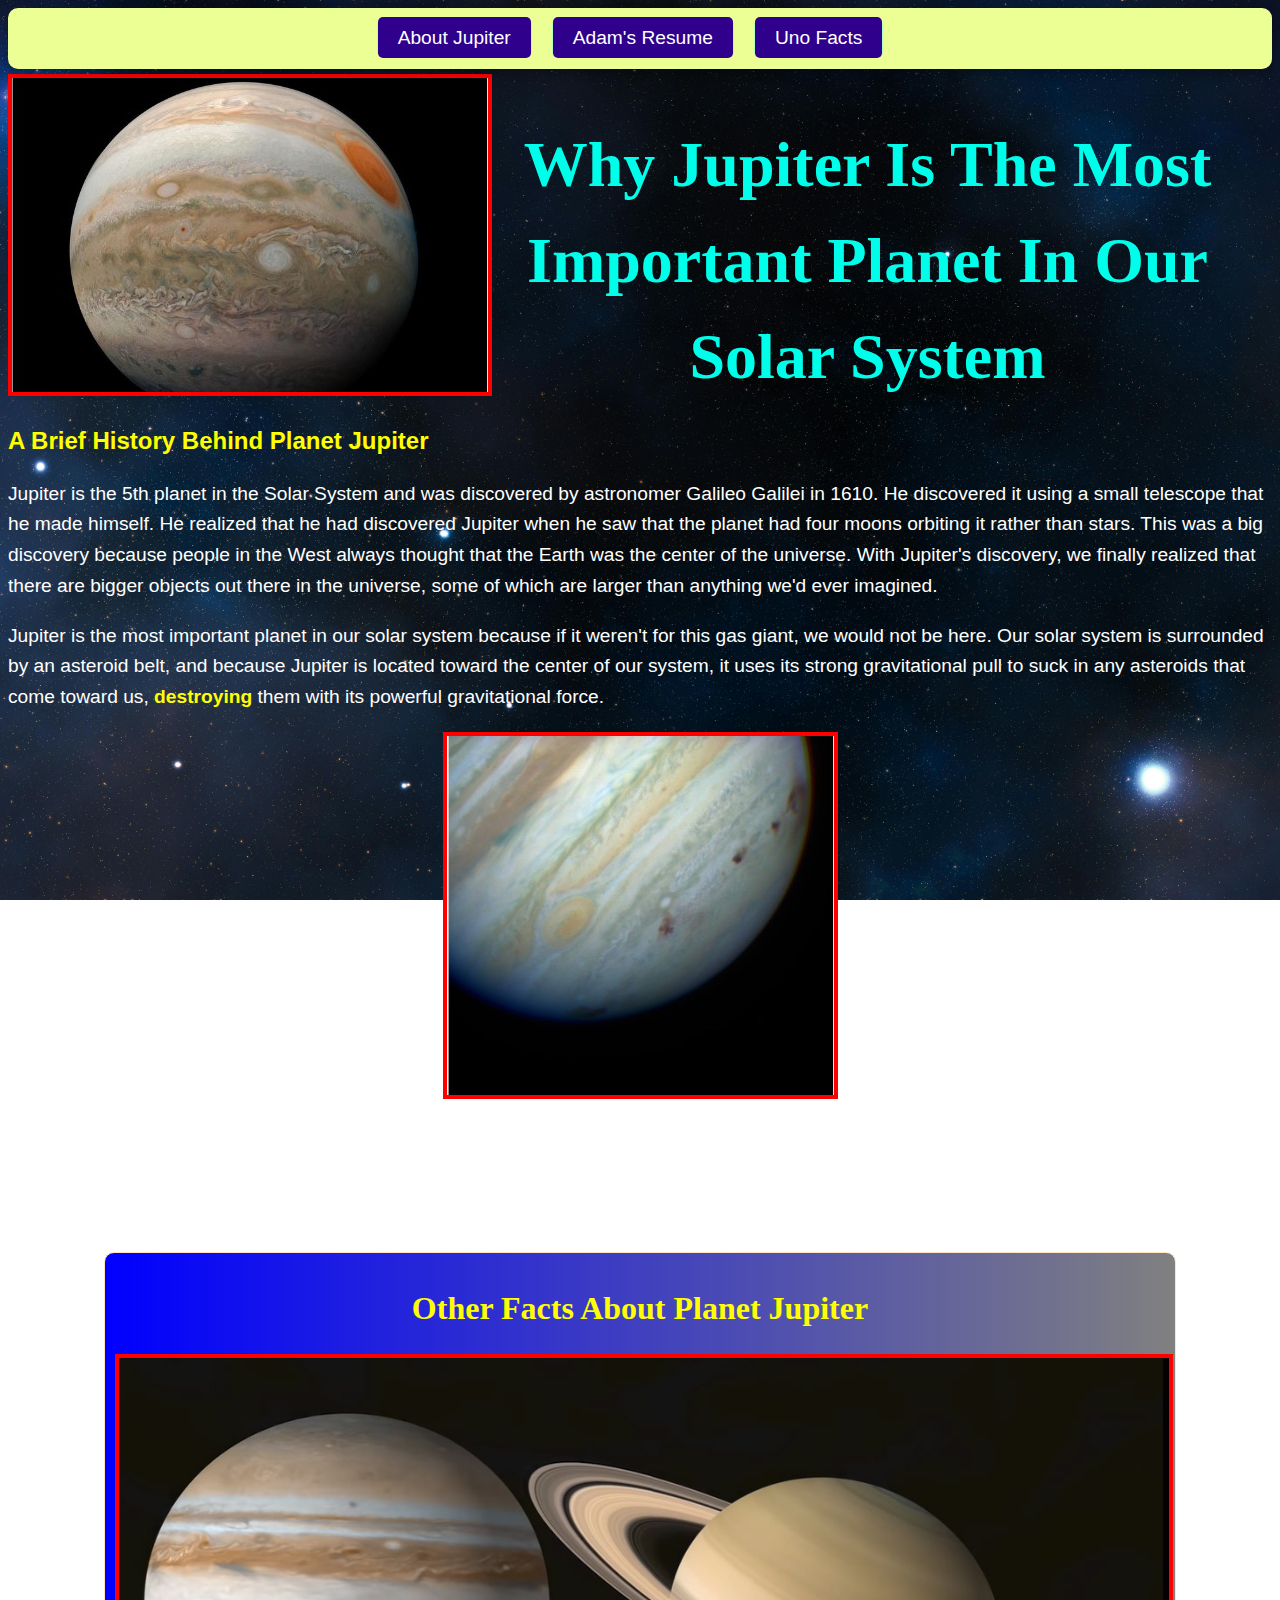
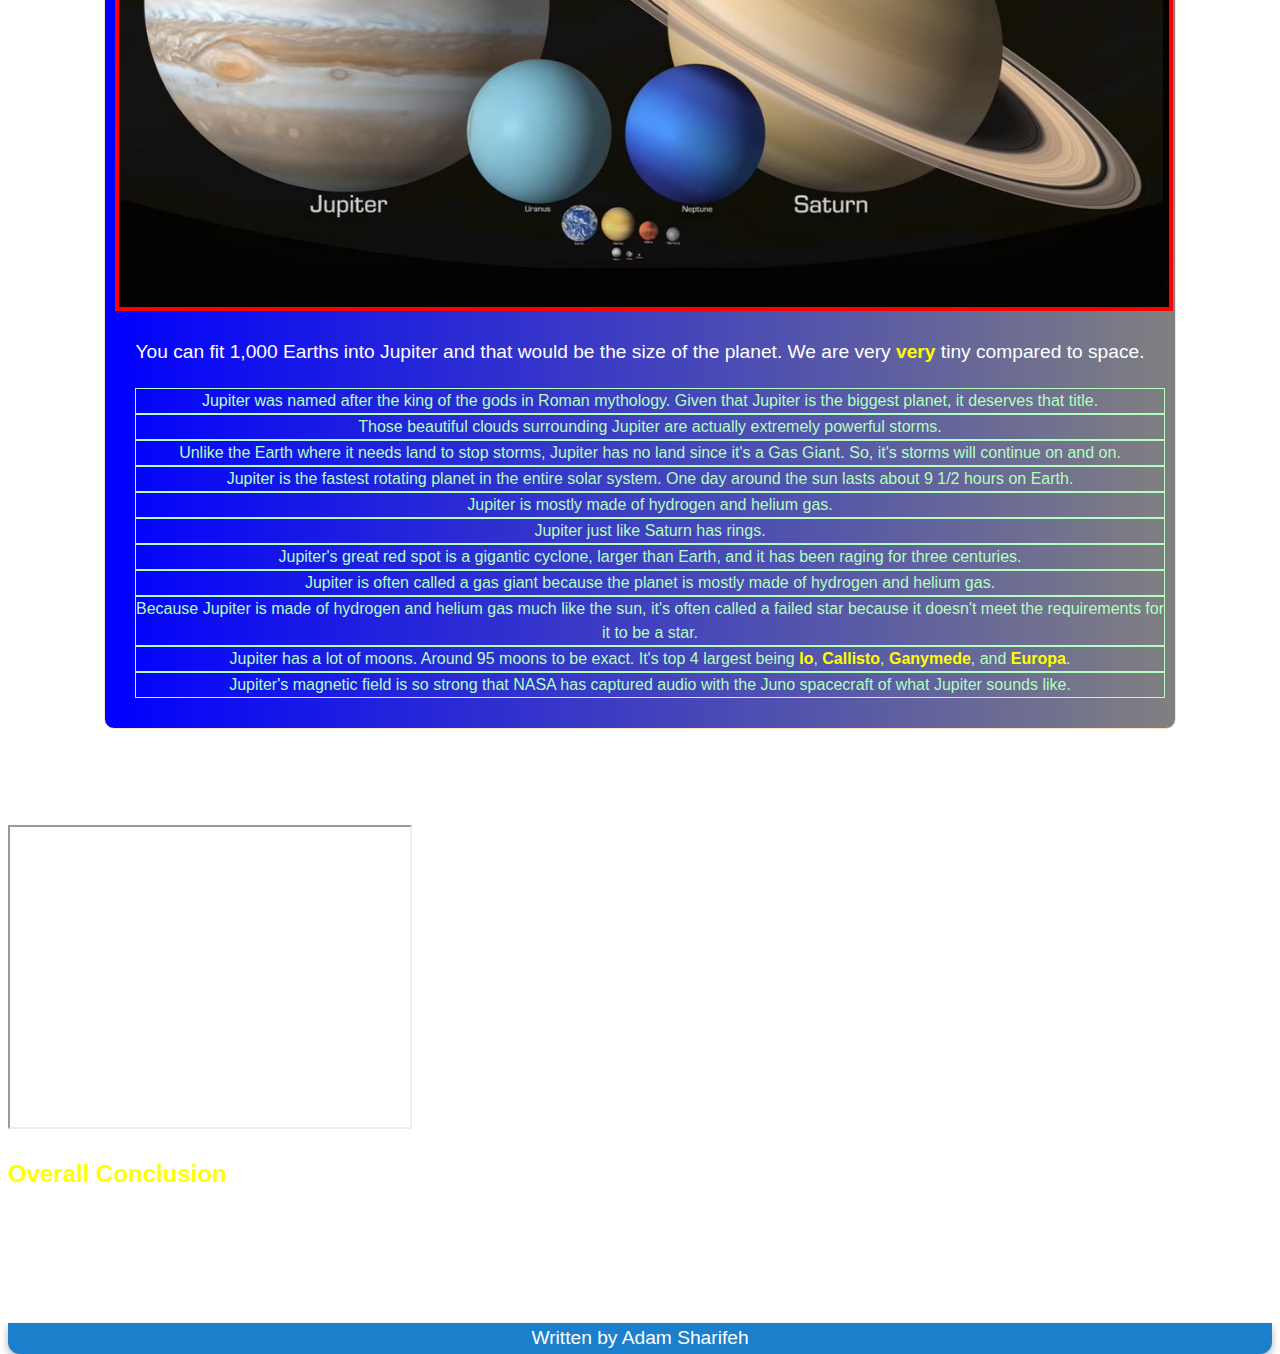
<file: index.html>
<!DOCTYPE html>
<html lang="en">
<head>
  <meta charset="utf-8">
  <title>My Websites</title>
  <link rel="stylesheet" href="css/reset.css">
  <link rel="stylesheet" href="css/style.css">
</head>
<body class='jupiter2'>
  <header id="main-header">
    <div class="nav-container">
      <nav class="navigation">
        <ul>
          <li><a href="index.html">About Jupiter</a></li>
          <li><a href="resume.html">Adam's Resume</a></li>
          <li><a href="uno2.html">Uno Facts</a></li>
        </ul>
      </nav>
    </div>
  </header>
  <div class="content-wrapper">
  <header id="header">
    <a id="image1" href="https://adam893-o.github.io/Project-two/"> 
  </a>
  </header> 
  </div> 
  <header class="header">
  <div class="header">
  <h1 class="page-title">Why Jupiter Is The Most Important Planet In Our Solar System</h1>
  </div>
  </header>
    <img src="media/image1.jpg" alt="A stunning look up cloase at Jupiter and seeing the great red spot" >
      <h3>A Brief History Behind Planet Jupiter</h3>
      <p>Jupiter is the 5th planet in the Solar System and was discovered by astronomer Galileo Galilei in 1610. He discovered it using a small telescope that he made himself. He realized that he had discovered Jupiter when he saw that the planet had four moons orbiting it rather than stars. This was a big discovery because people in the West always thought that the Earth was the center of the universe. With Jupiter's discovery, we finally realized that there are bigger objects out there in the universe, some of which are larger than anything we'd ever imagined.</p> 
      <p>Jupiter is the most important planet in our solar system because if it weren't for this gas giant, we would not be here. Our solar system is surrounded by an asteroid belt, and because Jupiter is located toward the center of our system, it uses its strong gravitational pull to suck in any asteroids that come toward us, <strong>destroying</strong> them with its powerful gravitational force.</p>
    <div id="img2">
      <img src="media/image2.jpg" alt="A closer look at the mark Jupiter took while destroying all those asteroids.">
    </div> 
      <p>Above shows an image of the marks that Jupiter recieved while destroying tons of asteroids over the many years.</p>
    <section>  
      <h2>Other Facts About Planet Jupiter</h2>
        <img src="media/image3.jpg" alt="An accurate picture to show exactly how big Jupiter is compared to other planets in out solar system">
        <p>You can fit 1,000 Earths into Jupiter and that would be the size of the planet. We are very <strong>very</strong> tiny compared to space.</p> 
    <ul>
      <li>Jupiter was named after the king of the gods in Roman mythology. Given that Jupiter is the biggest planet, it deserves that title.</li>
      <li>Those beautiful clouds surrounding Jupiter are actually extremely powerful storms.</li>
      <li>Unlike the Earth where it needs land to stop storms, Jupiter has no land since it's a Gas Giant. So, it's storms will continue on and on.</li>
      <li>Jupiter is the fastest rotating planet in the entire solar system. One day around the sun lasts about 9 1/2 hours on Earth.</li>
      <li>Jupiter is mostly made of hydrogen and helium gas.</li>
      <li>Jupiter just like Saturn has rings.</li>
      <li>Jupiter's great red spot is a gigantic cyclone, larger than Earth, and it has been raging for three centuries.</li>
      <li>Jupiter is often called a gas giant because the planet is mostly made of hydrogen and helium gas.</li>
      <li>Because Jupiter is made of hydrogen and helium gas much like the sun, it's often called a failed star because it doesn't meet the requirements for it to be a star.</li>
      <li>Jupiter has a lot of moons. Around 95 moons to be exact. It's top 4 largest being <strong>Io</strong>, <strong>Callisto</strong>, <strong>Ganymede</strong>, and <strong>Europa</strong>.</li> 
      <li>Jupiter's magnetic field is so strong that NASA has captured audio with the Juno spacecraft of what Jupiter sounds like.</li>
    </ul>
    </section>
    <iframe width="400" height="300" src="https://www.youtube.com/embed/e3fqE01YYWs?si=7IFdZLB1Tiov8kD7" title="YouTube video player" allow="accelerometer; autoplay; clipboard-write; encrypted-media; gyroscope; picture-in-picture; web-share" referrerpolicy="strict-origin-when-cross-origin" allowfullscreen></iframe>
    <h3>Overall Conclusion</h3>
    <p>While we may never be able to see what's inside Jupiter due to the planet's immense power, we can still study and admire it for protecting us for so many years. However, not everything last forever as studies from NASA have shown that the planet is shrinking. So many mysteries are yet to be discovered about this mysterious planet, and we continue to explore what this fascinating planet has in store for us.</p>
    <footer>
      <p>Written by Adam Sharifeh</p>
    </footer>
</body>
</html>
</file>
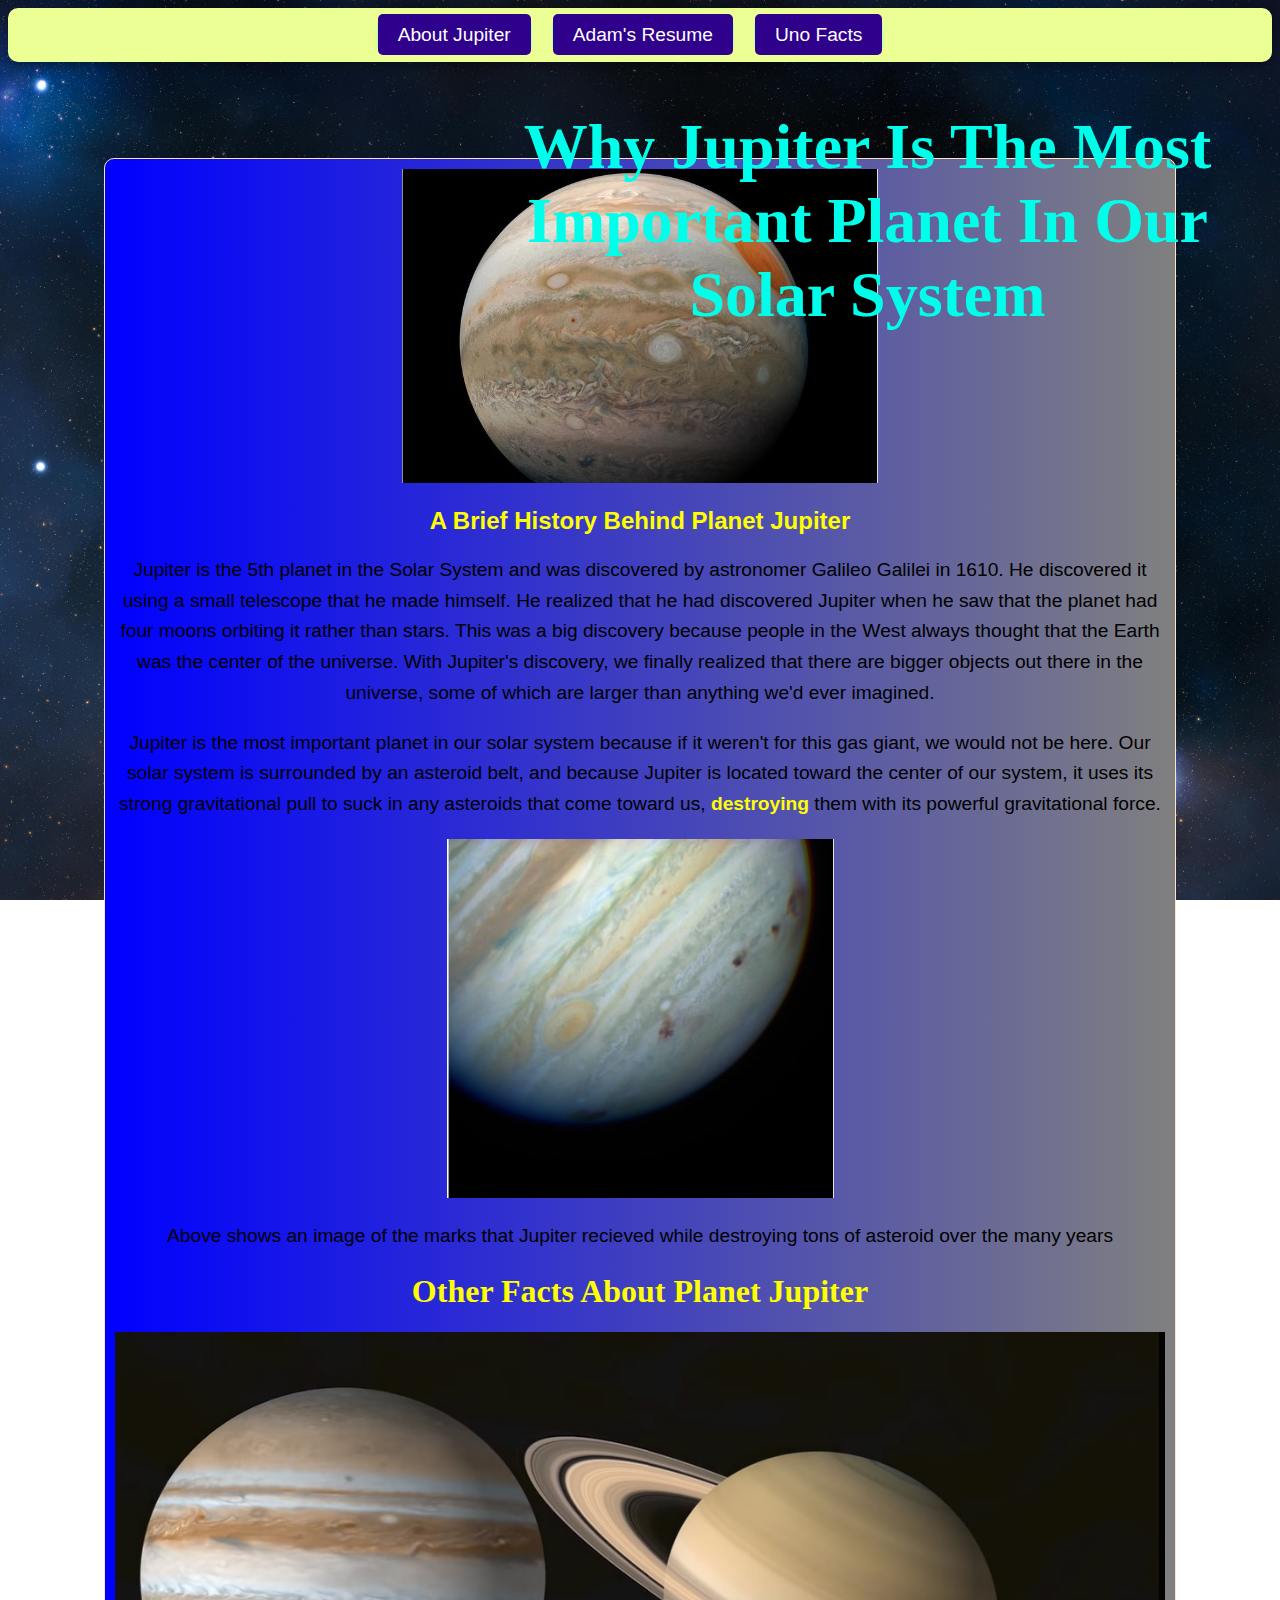
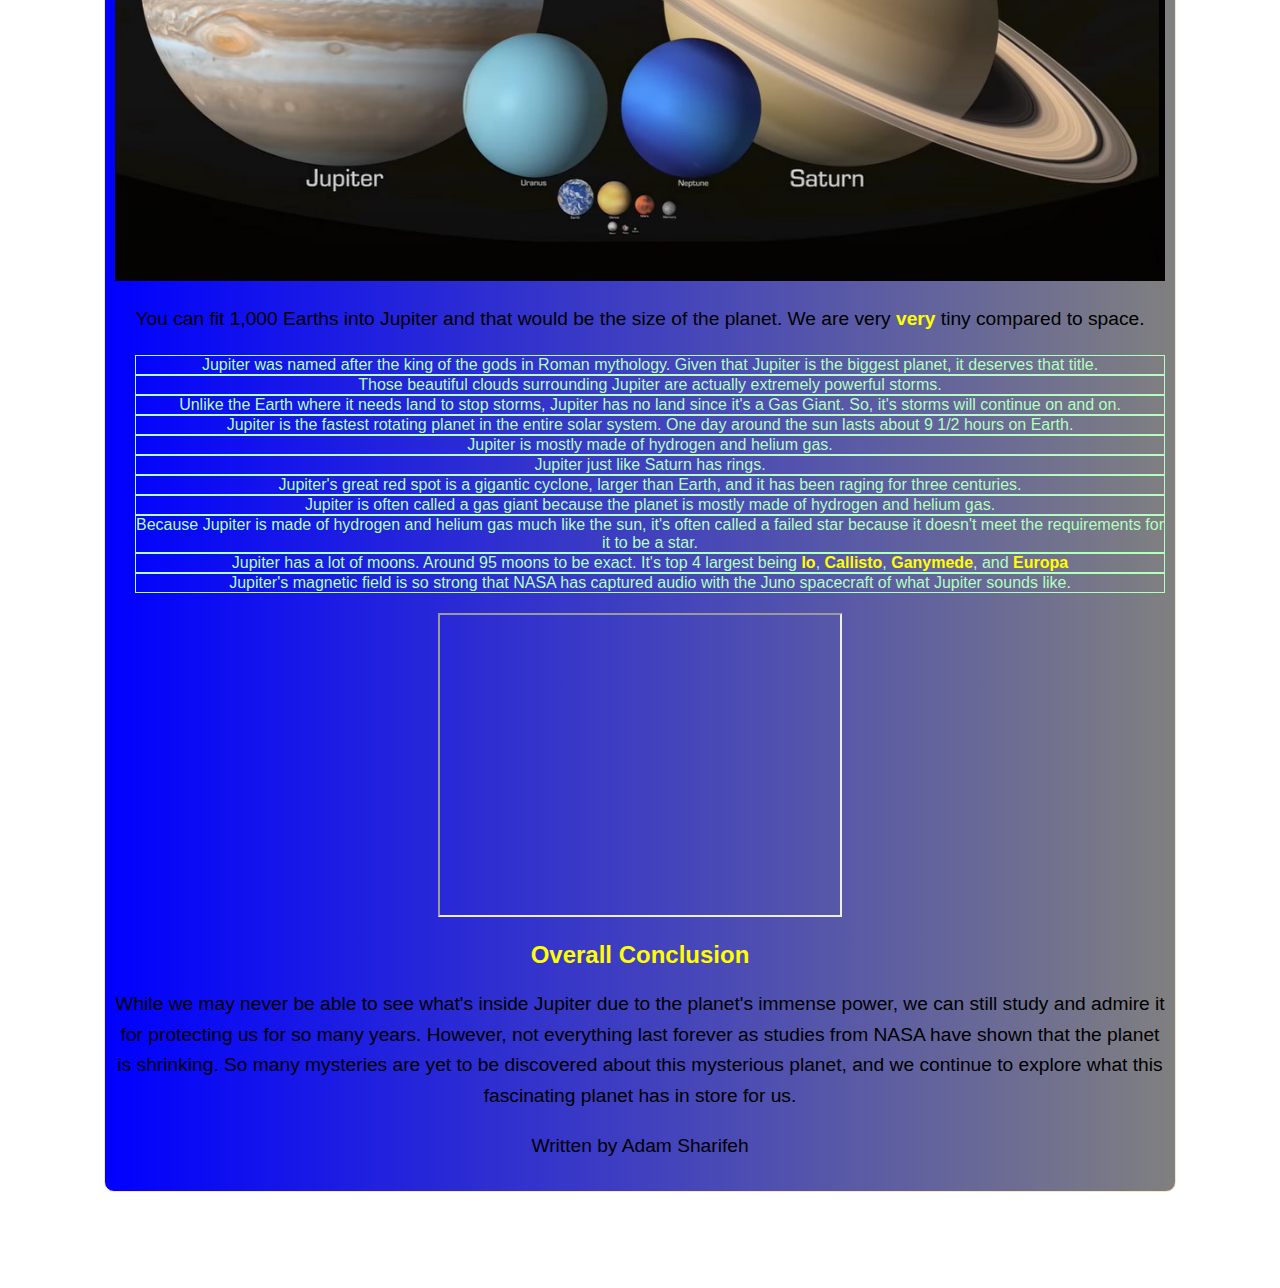
<file: jupiter.html>
<!DOCTYPE html>
<html lang="en">
<head>
  <meta charset="utf-8">
  <title>My Websites</title>
  <link rel="stylesheet" href="css/style.css">
</head>
<body>
  <header id="main-header">
    <div class="nav-container">
      <nav class="navigation">
        <ul>
          <li><a href="jupiter2.html">About Jupiter</a></li>
          <li><a href="resume.html">Adam's Resume</a></li>
          <li><a href="uno2.html">Uno Facts</a></li>
        </ul>
      </nav>
    </div>
  </header>
  <div class="content-wrapper">
    <header id="header">
    <a id="image1" href="https://adam893-o.github.io/Project-two/"> 
    </a>
    </header> 
  </div> 
    <header class="header">
  <div class="header">
  <h1 class="page-title">Why Jupiter Is The Most Important Planet In Our Solar System</h1>
  </div>
    </header>
  <section>
    <img src="media/image1.jpg" alt="A stunning look up cloase at Jupiter and seeing the great red spot" >
    <h3>A Brief History Behind Planet Jupiter</h3>
    <p>Jupiter is the 5th planet in the Solar System and was discovered by astronomer Galileo Galilei in 1610. He discovered it using a small telescope that he made himself. He realized that he had discovered Jupiter when he saw that the planet had four moons orbiting it rather than stars. This was a big discovery because people in the West always thought that the Earth was the center of the universe. With Jupiter's discovery, we finally realized that there are bigger objects out there in the universe, some of which are larger than anything we'd ever imagined.</p> 
    <p>Jupiter is the most important planet in our solar system because if it weren't for this gas giant, we would not be here. Our solar system is surrounded by an asteroid belt, and because Jupiter is located toward the center of our system, it uses its strong gravitational pull to suck in any asteroids that come toward us, <strong>destroying</strong> them with its powerful gravitational force.</p>
    <div id="img2">
      <img src="media/image2.jpg" alt="A closer look at the mark Jupiter took while destroying all those asteroids.">
    </div> 
      <p>Above shows an image of the marks that Jupiter recieved while destroying tons of asteroid over the many years</p>
      <h2>Other Facts About Planet Jupiter</h2>
        <img src="media/image3.jpg" alt="An accurate picture to show exactly how big Jupiter is compared to other planets in out solar system">
        <p>You can fit 1,000 Earths into Jupiter and that would be the size of the planet. We are very <strong>very</strong> tiny compared to space.</p>
    <ul>
      <li>Jupiter was named after the king of the gods in Roman mythology. Given that Jupiter is the biggest planet, it deserves that title.</li>
      <li>Those beautiful clouds surrounding Jupiter are actually extremely powerful storms.</li>
      <li>Unlike the Earth where it needs land to stop storms, Jupiter has no land since it's a Gas Giant. So, it's storms will continue on and on.</li>
      <li>Jupiter is the fastest rotating planet in the entire solar system. One day around the sun lasts about 9 1/2 hours on Earth.</li>
      <li>Jupiter is mostly made of hydrogen and helium gas.</li>
      <li>Jupiter just like Saturn has rings.</li>
      <li>Jupiter's great red spot is a gigantic cyclone, larger than Earth, and it has been raging for three centuries.</li>
      <li>Jupiter is often called a gas giant because the planet is mostly made of hydrogen and helium gas.</li>
      <li>Because Jupiter is made of hydrogen and helium gas much like the sun, it's often called a failed star because it doesn't meet the requirements for it to be a star.</li>
      <li>Jupiter has a lot of moons. Around 95 moons to be exact. It's top 4 largest being <strong>Io</strong>, <strong>Callisto</strong>, <strong>Ganymede</strong>, and <strong>Europa</strong></li> 
      <li>Jupiter's magnetic field is so strong that NASA has captured audio with the Juno spacecraft of what Jupiter sounds like.</li>
    </ul>
    <iframe width="400" height="300" src="https://www.youtube.com/embed/e3fqE01YYWs?si=7IFdZLB1Tiov8kD7" title="YouTube video player" allow="accelerometer; autoplay; clipboard-write; encrypted-media; gyroscope; picture-in-picture; web-share" referrerpolicy="strict-origin-when-cross-origin" allowfullscreen></iframe>
    <h3>Overall Conclusion</h3>
    <p>While we may never be able to see what's inside Jupiter due to the planet's immense power, we can still study and admire it for protecting us for so many years. However, not everything last forever as studies from NASA have shown that the planet is shrinking. So many mysteries are yet to be discovered about this mysterious planet, and we continue to explore what this fascinating planet has in store for us.</p>
    <p>Written by Adam Sharifeh</p>
  </section>
</body>
</html>
</file>
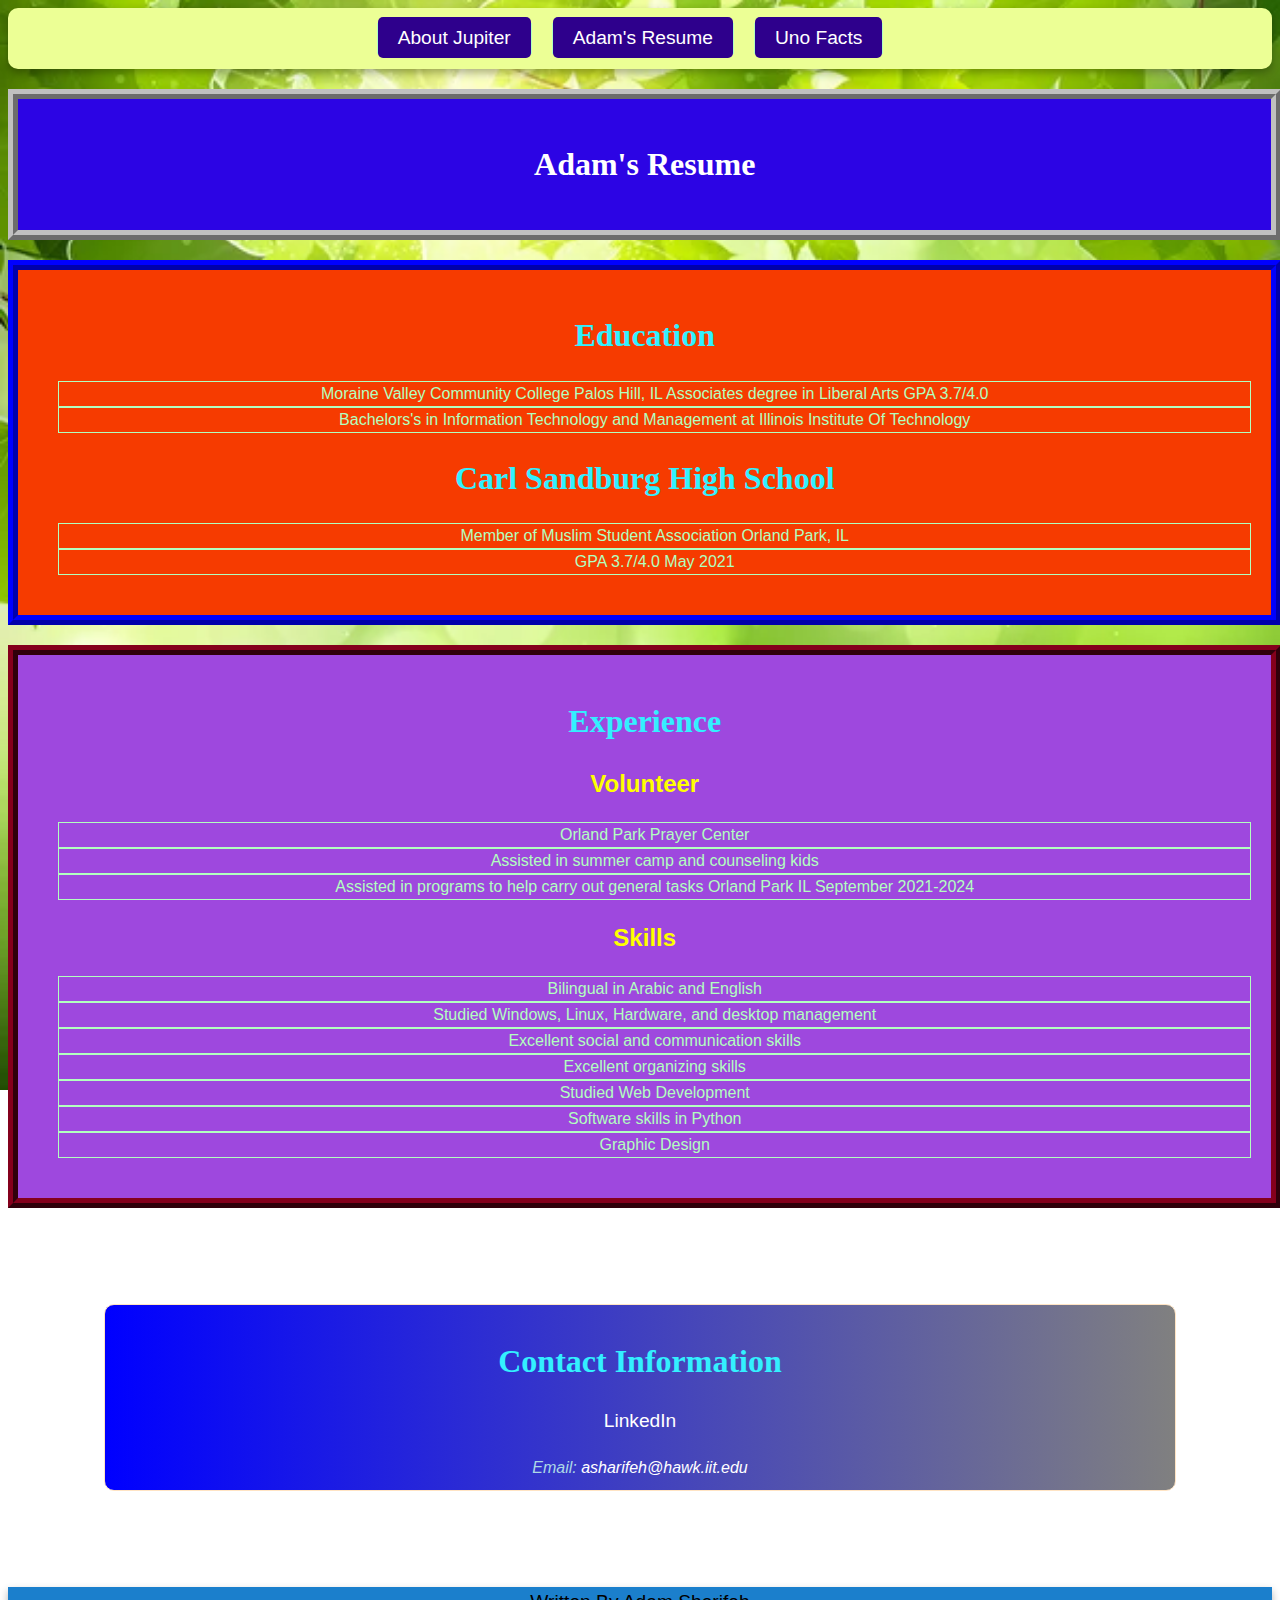
<file: resume.html>
<!DOCTYPE html>
<html lang="en">
<head>
  <meta charset="utf-8">
  <title>Adam's Resume</title>
  <link rel="stylesheet" href="css/reset.css">
  <link rel="stylesheet" href="css/style.css">
</head>
<body class="resume">
  <header id="main-header">
    <div class="nav-container">
      <nav class="navigation">
        <ul>
          <li><a href="index.html">About Jupiter</a></li>
          <li><a href="resume.html">Adam's Resume</a></li>
          <li><a href="uno2.html">Uno Facts</a></li>
        </ul>
      </nav>
    </div>
  </header>
  <main>
  <div id="box8">
    <h1>Adam's Resume</h1>
  </div>

  <div id="box6">
    <h2>Education</h2>
    <ul>
      <li>Moraine Valley Community College Palos Hill, IL Associates degree in Liberal Arts GPA 3.7/4.0</li>
      <li>Bachelors's in Information Technology and Management at Illinois Institute Of Technology</li>
    </ul>
    <h2>Carl Sandburg High School</h2>
    <ul>
      <li>Member of Muslim Student Association Orland Park, IL</li>
      <li>GPA 3.7/4.0 May 2021</li>
    </ul>
  </div>
	  
   <div id="box5">
    <h2>Experience</h2>
    <h3>Volunteer</h3>
    <ul>
      <li>Orland Park Prayer Center</li>
      <li>Assisted in summer camp and counseling kids</li>
      <li>Assisted in programs to help carry out general tasks Orland Park IL September 2021-2024</li>
    </ul>
    <h3>Skills</h3>
    <ul>
      <li>Bilingual in Arabic and English</li>
      <li>Studied Windows, Linux, Hardware, and desktop management</li>
      <li>Excellent social and communication skills</li>
      <li>Excellent organizing skills</li>
      <li>Studied Web Development</li>
      <li>Software skills in Python</li>
      <li>Graphic Design</li>
    </ul>
   </div>
  </main>

  <section>
    <h2>Contact Information</h2>
    <p><a href="https://www.linkedin.com/feed/?trk=guest_homepage-basic_nav-header-signin" target="_blank" rel="noopener noreferrer">LinkedIn</a></p>
    <address>
      Email: <a href="mailto:asharifeh@hawk.iit.edu">asharifeh@hawk.iit.edu</a>
    </address>
  </section>

  <footer>
    <p>Written By Adam Sharifeh</p>
  </footer>
</body>
</html>
</file>
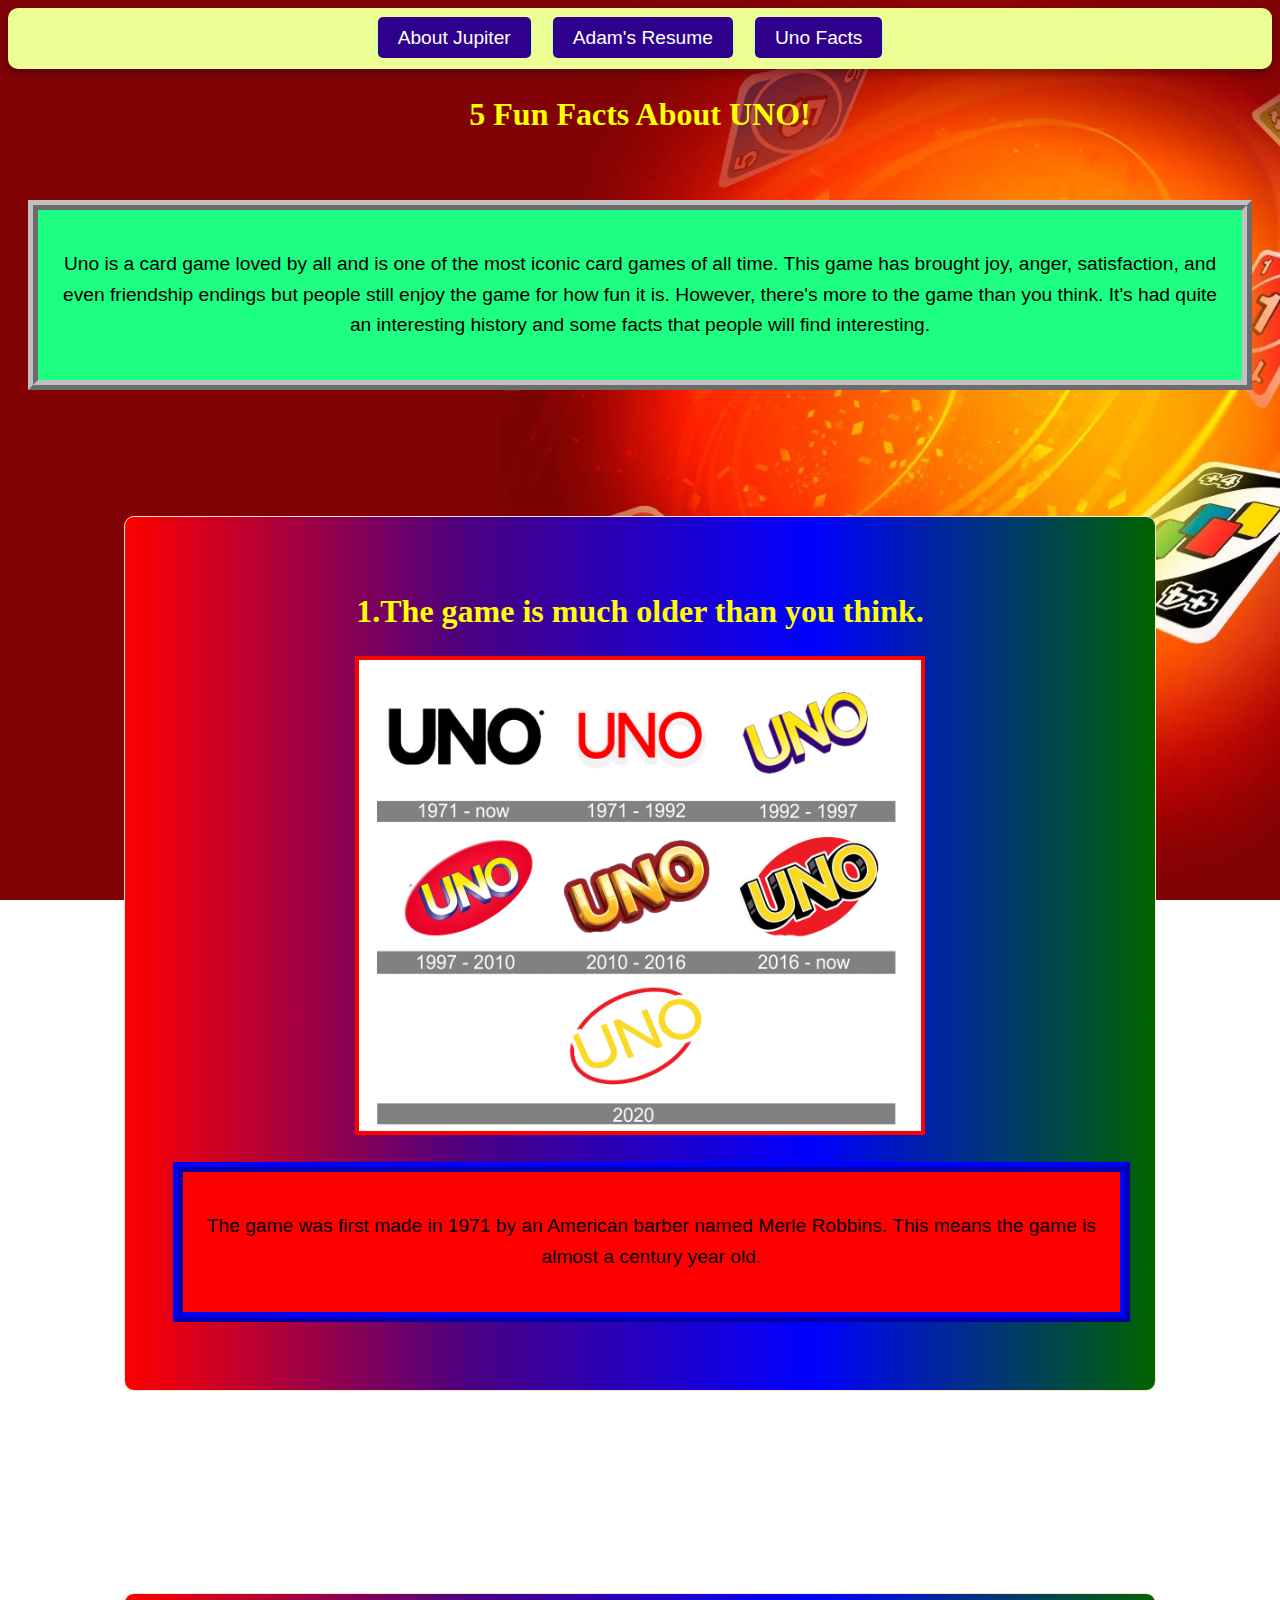
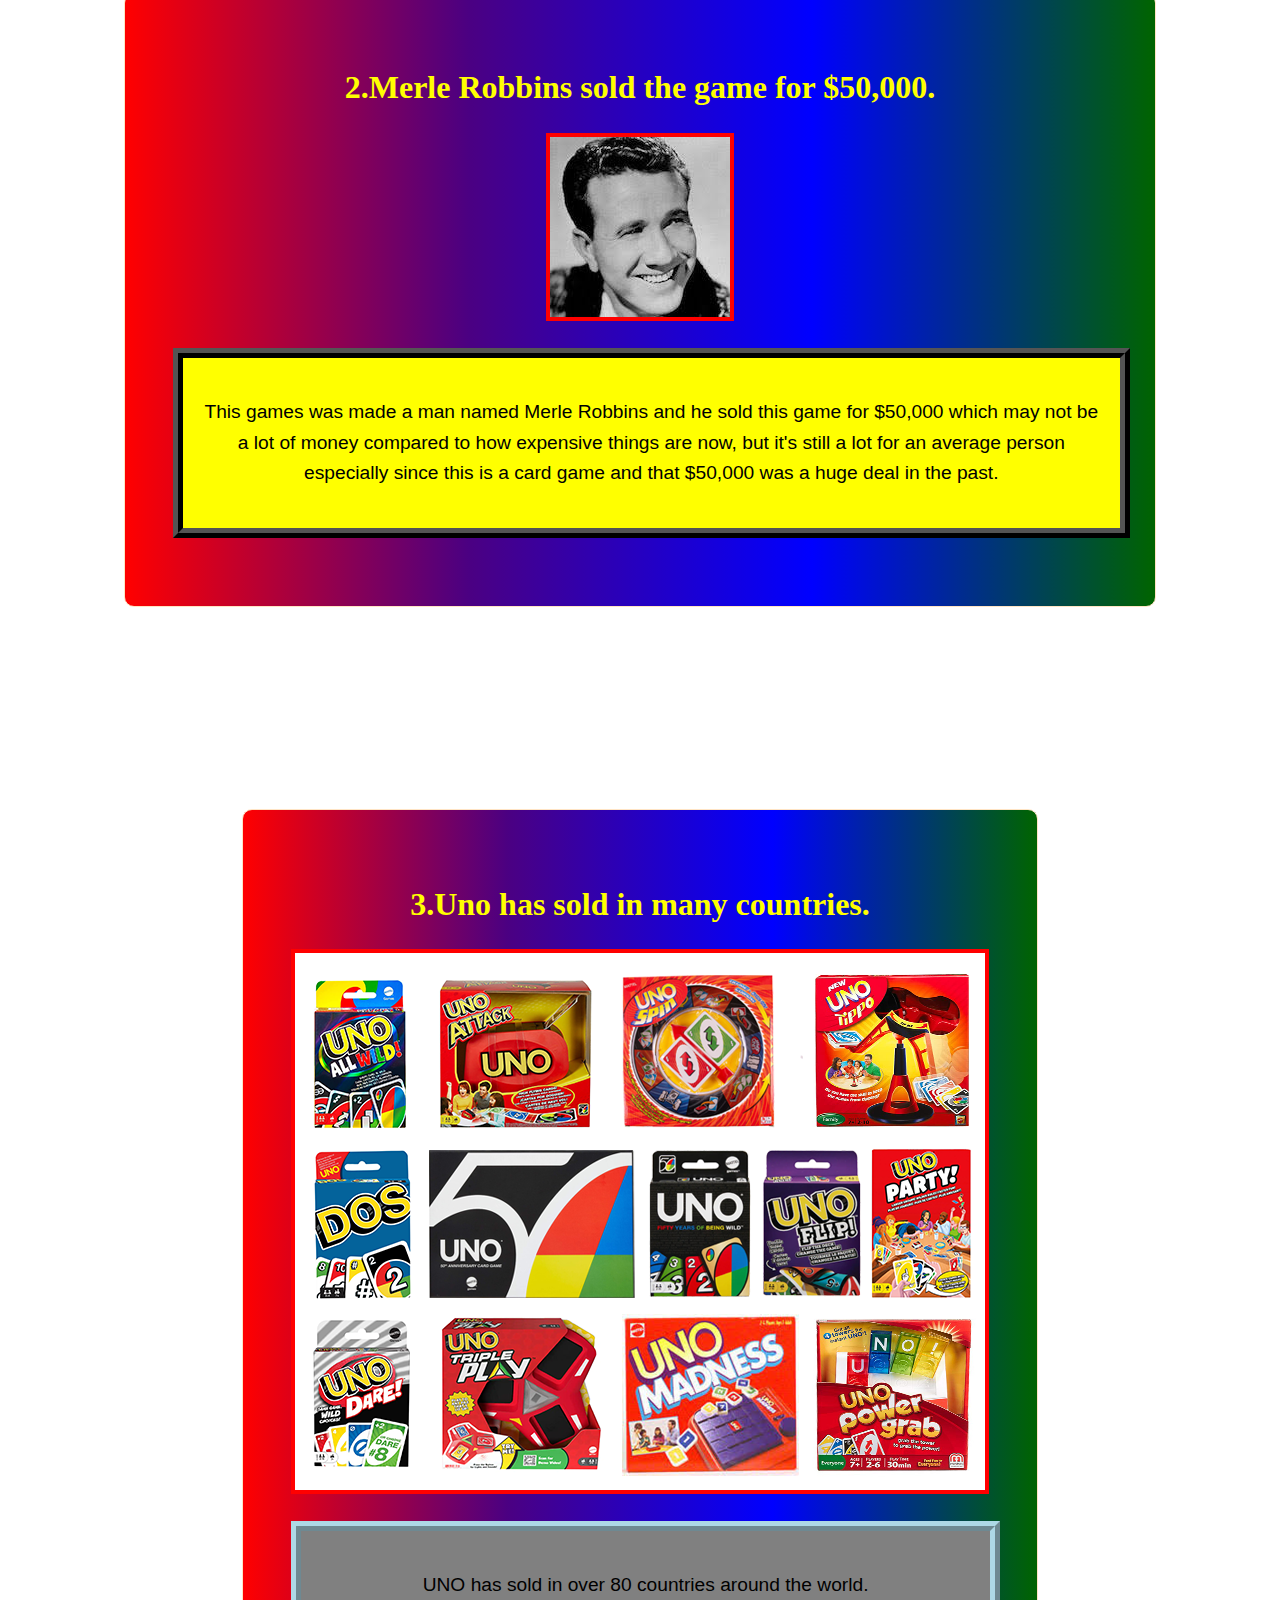
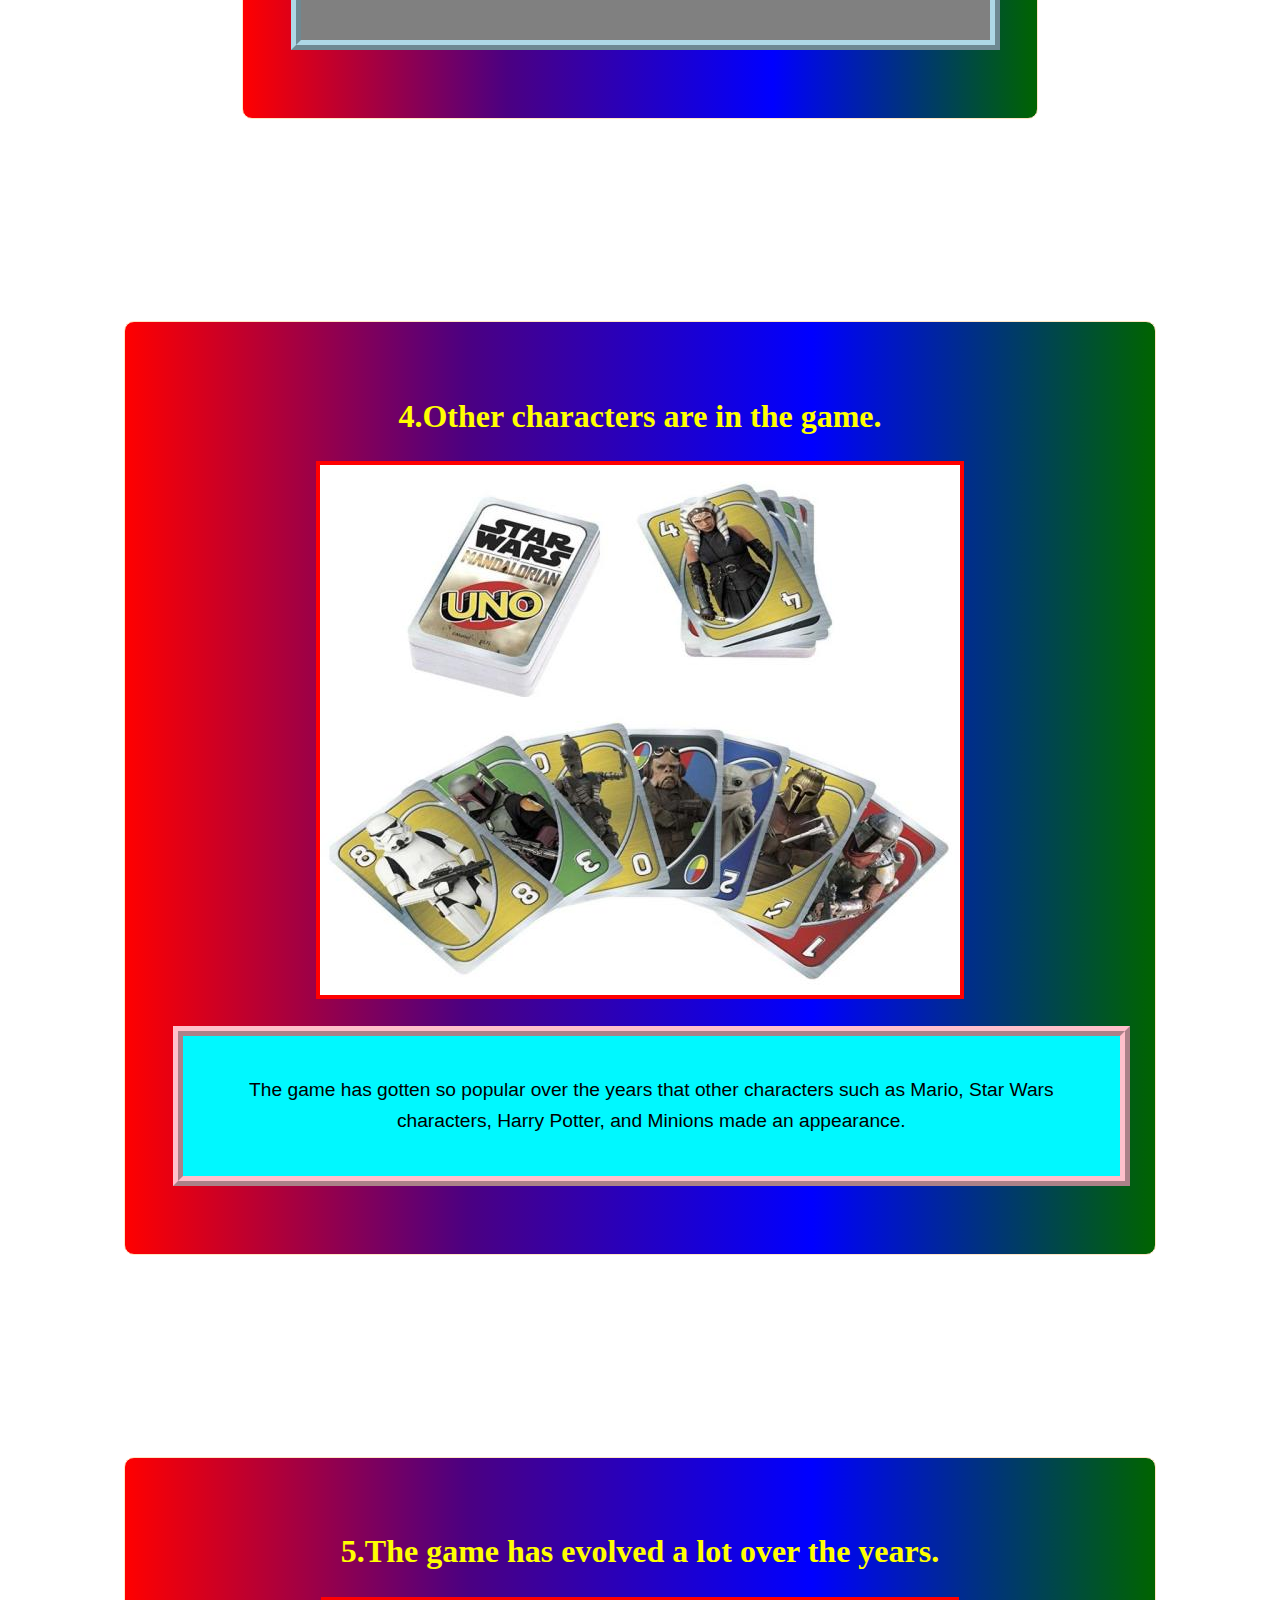
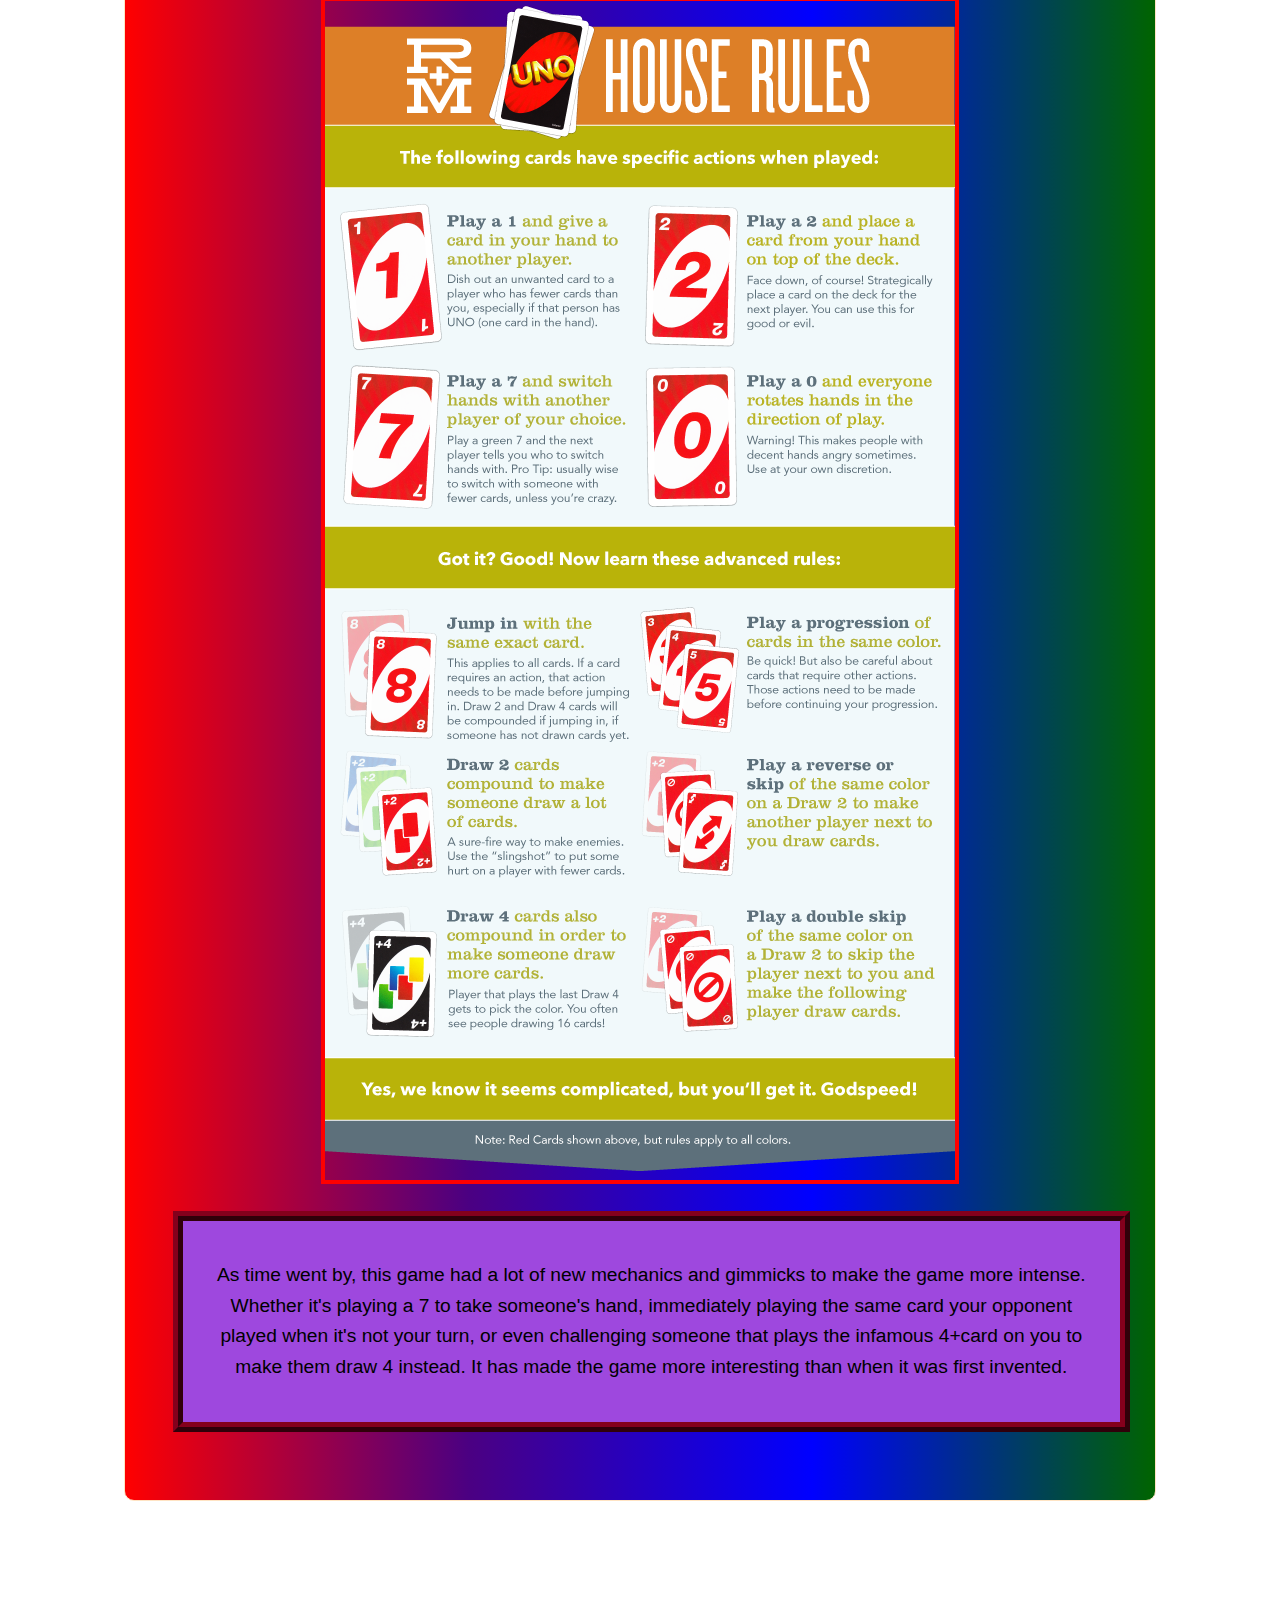
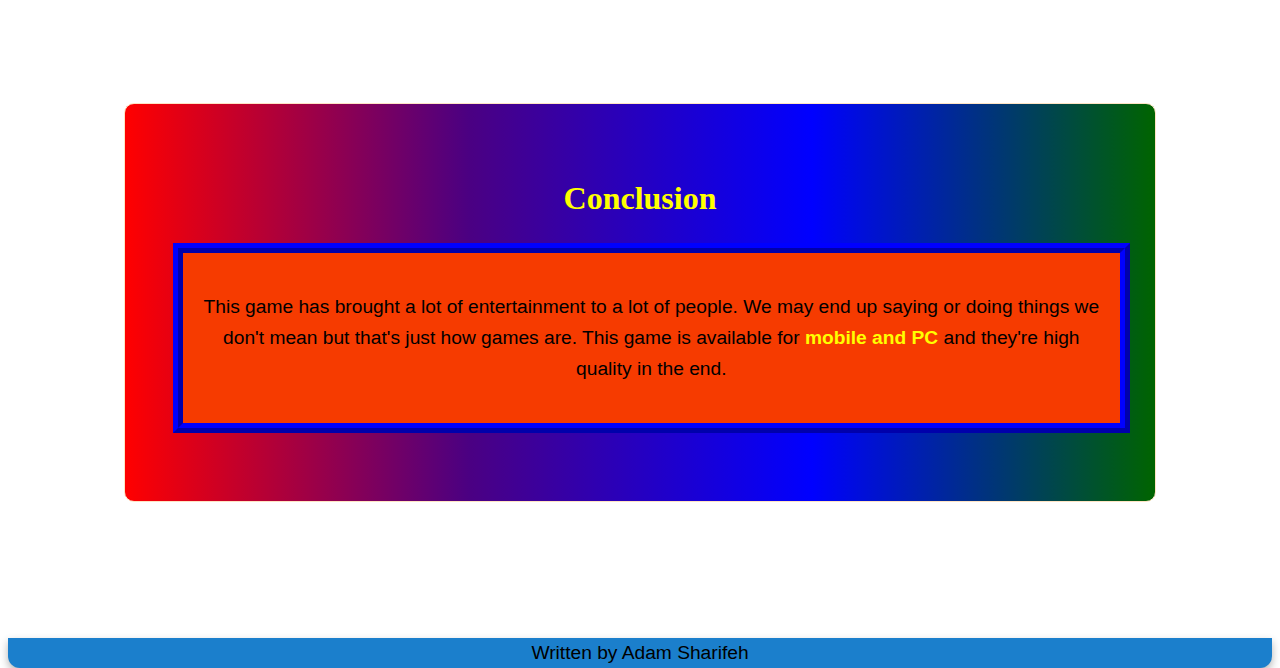
<file: uno2.html>
<!DOCTYPE html>
<html lang="en">
<head>
  <meta charset="utf-8">
  <title>Uno Facts</title>
  <link rel="stylesheet" href="css/reset.css">
  <link rel="stylesheet" href="css/style.css">
</head>
<body class="uno2">
  <header id="main-header">
    <div class="nav-container">
      <nav class="navigation">
	<ul>
    	  <li><a href="index.html">About Jupiter</a></li>
    	  <li><a href="resume.html">Adam's Resume</a></li>
    	  <li><a href="uno2.html">Uno Facts</a></li>
	</ul>
      </nav>
    </div>
  </header>
  <div>
    <h1>5 Fun Facts About UNO!</h1>
  </div>
  <div class="box-container">
  <div id="box1">
    <p>Uno is a card game loved by all and is one of the most iconic card games of all time. This game has brought joy, anger, satisfaction, and even friendship endings but people still enjoy the game for how fun it is. However, there's more to the game than you think. It's had quite an interesting history and some facts that people will find interesting.</p>
  </div>
  <section class= "section uno2">
    <h2>1.The game is much older than you think.</h2>
    <img src="media/image4.png" alt="Evolution of Uno and how old the game is." class="uno-image">
  <div id= "box2">
    <p>The game was first made in 1971 by an American barber named Merle Robbins. This means the game is almost a century year old.</p>
  </div>
  </section>
  <section class= "section uno2">
    <h2>2.Merle Robbins sold the game for $50,000.</h2>
    <img src="media/image5.jpeg" alt="Merle Robbins the creator of uno and how much he sold the game." class="uno-image">
  <div id="box3">
    <p>This games was made a man named Merle Robbins and he sold this game for $50,000 which may not be a lot of money compared to how expensive things are now, but it's still a lot for an average person especially since this is a card game and that $50,000 was a huge deal in the past.</p>
  </div>
  </section> 
    
  <section class= "section uno2">
    <h2>3.Uno has sold in many countries.</h2>
    <img src="media/image6.png" alt="Multiple internationals where Uno is sold." class="uno-image">
  <div id="box7">
    <p>UNO has sold in over 80 countries around the world.</p>
  </div>
  </section>
  
  <section class= "section uno2">
    <h2>4.Other characters are in the game.</h2>
    <img src="media/image7.jpeg" alt="Populr characters and franchises making an appearence in Uno" class="uno-image">
  <div id="box4">
    <p> The game has gotten so popular over the years that other characters such as Mario, Star Wars characters, Harry Potter, and Minions made an appearance.</p>
  </div>
  </section>
  
  <section class= "section uno2">
    <h2>5.The game has evolved a lot over the years.</h2>
    <img src="media/image8.png" alt="New mechanics and rules that Uno has developed over the years." class="uno-image">
  <div id="box5">
    <p>As time went by, this game had a lot of new mechanics and gimmicks to make the game more intense. Whether it's playing a 7 to take someone's hand, immediately playing the same card your opponent played when it's not your turn, or even challenging someone that plays the infamous 4+card on you to make them draw 4 instead. It has made the game more interesting than when it was first invented.</p>
  </div>
  </section>
	
  <section class= "section uno2">
    <h2>Conclusion</h2>
  <div id="box6">
    <p>This game has brought a lot of entertainment to a lot of people. We may end up saying or doing things we don't mean but that's just how games are. This game is available for <strong>mobile and PC</strong> and they're high quality in the end.</p>
  </div>
  </section>
  </div>
  <footer>
    <p>Written by Adam Sharifeh</p>
  </footer>
</body>
</html>
</file>
<file: css/style.css>
body {
  background-image: url('../media/space.jpg');
  background-size: cover;
  background-position: center;
  background-repeat: no-repeat;
  background-attachment: fixed;
  position: relative;
  display: block;
  margin: 8px;
  font-family: Arial, 'Helvetica Neue', sans-serif;
}

main-nav {
  float: left;
  width: 100px;
  background-color: blue;
}

#main-nav ul li {
  list-style-type: none;
  margin: 0;
  padding: 0;
  float: left;
  position: relative;
  left: 50%;
}

main-nav ul li {
  float: left;
  position: relative;
  right: 50%;
}

main-nav ul li a {
  padding: 10px 25px;
  display: block;
  color: #ccc;
}

nav ul li a:hover {
  color: #fff580; 
  background-color: #2200fb; 
  text-decoration: underline; 
}

.nav-container {
  display: flex;
  justify-content: center;
  unicode-bidi: isolate;
  background-color: rgb(236 255 149);
  padding: 15px;
  border-radius: 10px;
  box-shadow: 0px 4px 8px rgba(0, 0, 0, 0.3);
}

.navigation ul {
  display: flex;
  list-style-type: none;
  margin: 0;
  padding: 0;
}

.navigation ul li {
  margin-right: 20px;
  background-color: #0056a6; 
}

.page-wrapper {
  width: 890px;
  margin: 0 auto;
  box-shadow: 0px 4px 8px rgba(40,67,135,1);
  border-radius: 12px 12px 0px 0px;
}

header {
  position: relative;
  margin-top: 5px;
  border-radius: 12px 12px 0px 0px; 
}

img {
  max-width: 100%;
  height: auto;
}

.header h1 {
  position: absolute;
  left: 455px;
  top: 0px;
  font-size: 4em;
  font-family: 'Devonshire', Garamond;
  color: #00ffea
}

h2, h3 {
  display: block;
  font-size: 1.5em;
  margin-block-start: 0.83em;
  margin-block-end: 0.83em;
  margin-inline-start: 0px;
  margin-inline-end: 0px;
  font-weight: bold;
  unicode-bidi: isolate;
  color: yellow;
}

body.resume h1 {
    display: block;
    font-size: 2em;
    margin-block-start: 0.67em;
    margin-block-end: 0.67em;
    margin-inline-start: 0px;
    margin-inline-end: 0px;
    font-weight: bold;
    font-family: 'Devonshire', Georgia;
    color: white;
    unicode-bidi: isolate;
}

body.resume h2 {
    display: block;
    font-size: 2em;
    margin-block-start: 0.67em;
    margin-block-end: 0.67em;
    margin-inline-start: 0px;
    margin-inline-end: 0px;
    font-weight: bold;
    font-family: 'Devonshire', Georgia;
    color: #33f0ff;
    unicode-bidi: isolate;
}


body.uno2 h1, h2 {
    display: block;
    font-size: 2em;
    margin-block-start: 0.67em;
    margin-block-end: 0.67em;
    margin-inline-start: 0px;
    margin-inline-end: 0px;
    font-weight: bold;
    font-family: 'Devonshire', Georgia;
    color: yellow;
    unicode-bidi: isolate;
}


#box1 {
  background-color: #1cff83;
  display: flow;
  padding: 20px;
  border:10px ridge silver;
  width: 96%;
  margin: 20px auto;
}

#box2 {
  background-color: red;
  display: flow;
  padding: 20px;
  border:10px ridge blue;
  width: 96%;
  margin: 20px auto;
}

#box3 {
  background-color: yellow;
  display: flow;
  padding: 20px;
  border:10px ridge black;
  width: 96%;
  margin: 20px auto;
}

#box4 {
  background-color: #00f8ff;
  display: flow;
  padding: 20px;
  border:10px ridge pink;
  width: 96%;
  margin: 20px auto;
}

#box5 {
  background-color: #9e48de;
  display: flow;
  padding: 20px;
  border:10px ridge #84001c;
  width: 96%;
  margin: 20px auto;
}

#box6 {
  background-color: #f63b00;
  display: flow;
  padding: 20px;
  border:10px ridge blue;
  width: 96%;
  margin: 20px auto;
}

#box7 {
  background-color: grey;
  display: flow;
  padding: 20px;
  border:10px ridge lightblue;
  width: 93%;
  margin: 20px auto;
}

#box8 {
  background-color: #2c04e4;
  display: flow;
  padding: 20px;
  border:10px ridge silver;
  width: 96%;
  margin: 20px auto;
}

.box-container {
  display: flex; 
  flex-wrap: wrap; 
  gap: 10px;
  justify-content: center;
  padding: 20px;
}

.box-container div {
  background-color: #1cff83;
  padding: 20px;
  border: 10px ridge silver;
  width: 20%;
  text-align: center;
}

body.uno2 {
  background-image: url('../media/uno.jpg');
  background-size: cover;
  background-position: center;
  background-repeat: no-repeat;
  background-attachment: fixed;
}

body.uno2-image {
  margin-left: auto;
  margin-right: auto;
  display: block;
  border: solid 4px lightblue;
  text-align: center;
}

body.resume {
  background-image: url('../media/green.jpg');
  background-size: cover;
  background-position: center;
  background-repeat: no-repeat;
  background-attachment: fixed;
}

body.jupiter2.jupiter-img {
  margin-left: auto;
  margin-right: auto;
  display: block;
  border: solid 4px beige;
  text-align: center;
}


.header-content {
  display: flex;
  justify-content: flex-end;
  align-items: flex-start;
  padding-top: 10px;
  padding-right: 10px;
  height: 100px;
}

.header-content h1 {
  font-size: 3em;
  font-family: Arial, 'Devonshire';
  color: #add8e6;
}

div {
  text-align: center;
}

li {
  color: #b2ffbf;
  list-style: none;
  font-size: 1em;
  list-style: none;
  border: 1px solid;
}

header a .image1 img {
  margin-top: 20px;
  margin-left: 20px;
  margin-bottom: 20px;
}

ul {
  color: black;
  font-size: 1em;
  padding-left:20px;
  margin: 20px 0;
}

footer {
  background-color: #1b7fcc;
  color: white;
  padding: 0px;
  text-align: center;
  border-radius: 0px 0px 12px 12px;
  box-shadow: 0px 4px 8px rgba(0,0,0,0.3);
}


.navigation ul li a {
  color: white;
  text-decoration: none; 
  font-size: 1.2em;
  padding: 10px 20px; 
  background-color: #2e008c;
  border-radius: 5px;	
  transition: background-color 0.3s ease; 
}

.section.uno2 {
  padding: 3em;
  margin: 6em;
  border-radius: 10px;
  text-align: center;
  border: 1px solid bisque;
  background-image: linear-gradient(to left, darkgreen, blue, indigo, red);
}


p {
  color: black;
  font-size: 1.2em;
  line-height: 1.6;
  font-family: "cursive", sans-serif;
}

.jupiter2 p {
  color: white;
  font-size: 1.2em;
  line-height: 1.6;
  font-family: "cursive", sans-serif;
}

.container {
  justify-content: center;
  padding-left: 20px;
  align-items: center;
  min-height: 100vh;
}

content-wrapper {
  width: 960px;
  text-align: center;
  font-family: Arial, "Helvetica Neue", sans-serif;
  font-stretch: expanded;
}

section {
  padding: 10px;
  background-image: linear-gradient(to left, grey, blue);
  margin: 6em;
  border-radius: 10px;
  text-align: center;
  border: 1px solid bisque;
}

address {
  display: block;
  font-style: italic;
  unicode-bidi: isolate;
  color: lightblue;
}

strong {
  color: yellow;
  font-weight: bold;
}
</file>
